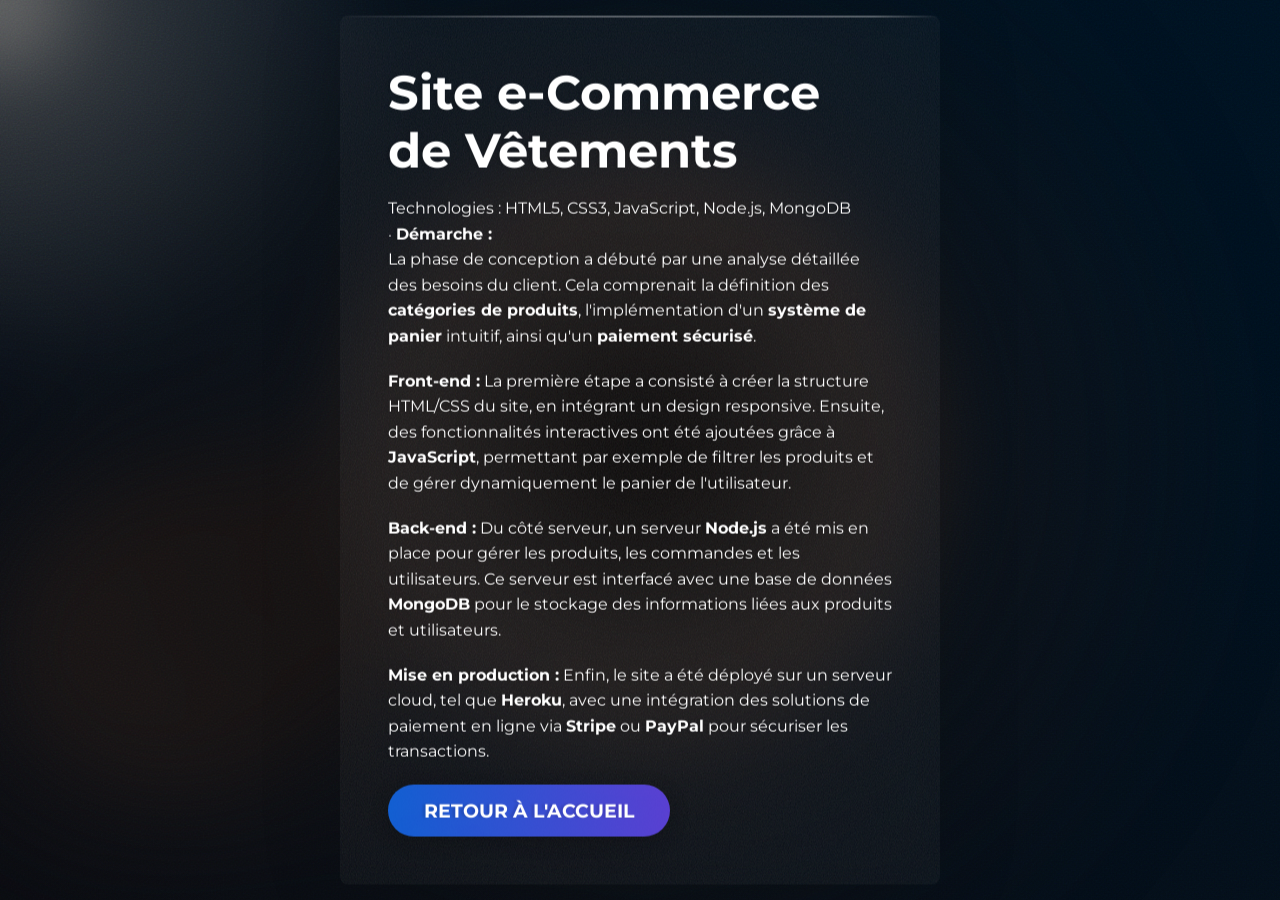
<file: projet1.html>
<!DOCTYPE html>
<html lang="fr">
<head>
  <meta charset="UTF-8">
  <meta name="viewport" content="width=device-width, initial-scale=1.0">
  <title>Site e-Commerce de Vêtements</title>
  <link href="https://fonts.googleapis.com/css?family=Montserrat:400,700" rel="stylesheet">
  <style>
    :root {
      --color-bg1: rgb(8, 10, 15);
      --color-bg2: rgb(0, 17, 32);
      --color1: 18, 113, 255;
      --color2: 107, 74, 255;
      --color3: 100, 100, 255;
      --color4: 50, 160, 220;
      --color5: 80, 47, 122;
      --color-interactive: 104, 104, 104;
      --circle-size: 80%;
      --blending: hard-light;
    }

    * {
      margin: 0;
      padding: 0;
      outline: none;
      list-style: none;
      text-decoration: none;
      box-sizing: border-box;
      color: #FFF;
      background: transparent;
      border: none;
    }

    html, body {
      font-family: 'Dongle', sans-serif;
      margin: 0;
      padding: 0;
      height: 100%;
      width: 100%;
    }

    body {
      background: #FFF;
      font-family: 'Montserrat', sans-serif;
      overflow: hidden;
    }

    h1, h2, h3 {
      font-family: 'Montserrat', sans-serif;
      font-weight: 700;
    }

    .card {
      position: absolute;
      z-index: 10;
      top: 50%;
      left: 50%;
      transform: translate(-50%, -50%);
      user-select: none;
      max-width: 600px;
      padding: 48px;
      -webkit-backdrop-filter: blur(10px);
      backdrop-filter: blur(10px);
      border-radius: 8px;
      box-shadow: 0 4px 90px rgba(0, 0, 0, 0.1);
      overflow: hidden;
    }

    .card:before {
      content: "";
      position: absolute;
      z-index: 2;
      top: 0;
      left: 0;
      width: 100%;
      height: 2px;
      background: rgb(255, 255, 255);
      background: linear-gradient(90deg, rgba(255, 255, 255, 0) 0%, rgba(255, 255, 255, 1) 34%, rgba(255, 255, 255, 1) 89%, rgba(255, 255, 255, 0) 100%);
      opacity: 0.3;
      filter: blur(0.5px);
      mix-blend-mode: hard-light;
    }

    .noise {
      position: absolute;
      top: 0;
      left: 0;
      height: 100%;
      width: 100%;
      z-index: 1;
      opacity: 0.1;
    }

    .content {
      position: relative;
      z-index: 2;
      text-shadow: -3px 0px 2px rgba(0, 0, 0, 0.1);
    }

    h1 {
      font-size: 3rem;
      margin-bottom: 16px;
    }

    p {
      line-height: 1.6;
    }

    @keyframes moveInCircle {
      0% {
        transform: rotate(0deg);
      }
      50% {
        transform: rotate(180deg);
      }
      100% {
        transform: rotate(360deg);
      }
    }

    @keyframes moveVertical {
      0% {
        transform: translateY(-50%);
      }
      50% {
        transform: translateY(50%);
      }
      100% {
        transform: translateY(-50%);
      }
    }

    @keyframes moveHorizontal {
      0% {
        transform: translateX(-50%) translateY(-10%);
      }
      50% {
        transform: translateX(50%) translateY(10%);
      }
      100% {
        transform: translateX(-50%) translateY(-10%);
      }
    }

    .gradient-bg {
      width: 100vw;
      height: 100vh;
      position: relative;
      overflow: hidden;
      background: linear-gradient(40deg, var(--color-bg1), var(--color-bg2));
      top: 0;
      left: 0;
    }

    .svgBlur {
      display: none;
    }

    .noiseBg {
      position: absolute;
      width: 100%;
      height: 100%;
      top: 0;
      left: 0;
      z-index: 1;
      mix-blend-mode: soft-light;
      opacity: 0.3;
    }

    .gradients-container {
      filter: url(#goo) blur(40px);
      width: 100%;
      height: 100%;
    }

    .g1 {
  position: absolute;
  background: radial-gradient(circle at center, rgba(104, 104, 104, 0.8) 0%, rgba(169, 169, 169, 0) 50%) no-repeat;
  mix-blend-mode: var(--blending);
  width: var(--circle-size);
  height: var(--circle-size);
  top: calc(50% - var(--circle-size) / 2);
  left: calc(50% - var(--circle-size) / 2);
  transform-origin: center center;
  animation: moveVertical 30s ease infinite;
  opacity: 1;
}

.g2 {
  position: absolute;
  background: radial-gradient(circle at center, rgba(24, 20, 20, 0.8) 0%, rgba(169, 169, 169, 0) 50%) no-repeat;
  mix-blend-mode: var(--blending);
  width: var(--circle-size);
  height: var(--circle-size);
  top: calc(50% - var(--circle-size) / 2);
  left: calc(50% - var(--circle-size) / 2);
  transform-origin: calc(50% - 400px);
  animation: moveInCircle 20s reverse infinite;
  opacity: 1;
}

.g3 {
  position: absolute;
  background: radial-gradient(circle at center, rgba(24, 20, 20, 0.8) 0%, rgba(169, 169, 169, 0) 50%) no-repeat;
  mix-blend-mode: var(--blending);
  width: var(--circle-size);
  height: var(--circle-size);
  top: calc(50% - var(--circle-size) / 2 + 200px);
  left: calc(50% - var(--circle-size) / 2 - 500px);
  transform-origin: calc(50% + 400px);
  animation: moveInCircle 40s linear infinite;
  opacity: 1;
}

.g4 {
  position: absolute;
  background: radial-gradient(circle at center, rgba(24, 20, 20, 0.8) 0%, rgba(169, 169, 169, 0) 50%) no-repeat;
  mix-blend-mode: var(--blending);
  width: var(--circle-size);
  height: var(--circle-size);
  top: calc(50% - var(--circle-size) / 2);
  left: calc(50% - var(--circle-size) / 2);
  transform-origin: calc(50% - 200px);
  animation: moveHorizontal 40s ease infinite;
  opacity: 0.7;
}

.g5 {
  position: absolute;
  background: radial-gradient(circle at center, rgba(24, 20, 20, 0.8) 0%, rgba(169, 169, 169, 0) 50%) no-repeat;
  mix-blend-mode: var(--blending);
  width: calc(var(--circle-size) * 2);
  height: calc(var(--circle-size) * 2);
  top: calc(50% - var(--circle-size));
  left: calc(50% - var(--circle-size));
  transform-origin: calc(50% - 800px) calc(50% + 200px);
  animation: moveInCircle 20s ease infinite;
  opacity: 1;
}


    .interactive {
      position: absolute;
      background: radial-gradient(circle at center, rgba(var(--color-interactive), 0.8) 0, rgba(var(--color-interactive), 0) 50%) no-repeat;
      mix-blend-mode: var(--blending);
      width: 100%;
      height: 100%;
      top: -50%;
      left: -50%;
      opacity: 0.7;
    }
    /* Style for the button */
    .btn-back {
      display: inline-block;
      padding: 14px 36px;
      margin-top: 20px;
      background: linear-gradient(90deg, rgba(var(--color1), 0.8), rgba(var(--color2), 0.8));
      color: #FFF;
      font-size: 1.2rem;
      font-weight: 700;
      text-transform: uppercase;
      border-radius: 50px;
      text-align: center;
      box-shadow: 0 4px 20px rgba(0, 0, 0, 0.2);
      cursor: pointer;
      transition: all 0.3s ease;
    }

    .btn-back:hover {
      transform: translateY(-5px);
      box-shadow: 0 6px 30px rgba(0, 0, 0, 0.3);
    }

    .btn-back:active {
      transform: translateY(0);
      box-shadow: 0 2px 10px rgba(0, 0, 0, 0.1);
    }
  </style>
</head>
<body>

  <div class="card">
    <svg 
         viewBox="0 0 100% 100%" 
         xmlns='http://www.w3.org/2000/svg' 
         class="noise">
      <filter id='noiseFilter'>
        <feTurbulence 
                      type='fractalNoise' 
                      baseFrequency='0.85' 
                      numOctaves='6' 
                      stitchTiles='stitch' />
      </filter>
      <rect
            width='100%' 
            height='100%' 
            preserveAspectRatio="xMidYMid meet"
            filter='url(#noiseFilter)' />
    </svg>
    <div class="content">
      <h1>Site e-Commerce de Vêtements</h1>
      <p>Technologies : HTML5, CSS3, JavaScript, Node.js, MongoDB</p>
      <p>⸱ <strong>Démarche :</strong></p>

<p>La phase de conception a débuté par une analyse détaillée des besoins du client. Cela comprenait la définition des <strong>catégories de produits</strong>, l'implémentation d'un <strong>système de panier</strong> intuitif, ainsi qu'un <strong>paiement sécurisé</strong>.</p>

<br>

<p><strong>Front-end :</strong> La première étape a consisté à créer la structure HTML/CSS du site, en intégrant un design responsive. Ensuite, des fonctionnalités interactives ont été ajoutées grâce à <strong>JavaScript</strong>, permettant par exemple de filtrer les produits et de gérer dynamiquement le panier de l'utilisateur.</p>

<br>

<p><strong>Back-end :</strong> Du côté serveur, un serveur <strong>Node.js</strong> a été mis en place pour gérer les produits, les commandes et les utilisateurs. Ce serveur est interfacé avec une base de données <strong>MongoDB</strong> pour le stockage des informations liées aux produits et utilisateurs.</p>

<br>

<p><strong>Mise en production :</strong> Enfin, le site a été déployé sur un serveur cloud, tel que <strong>Heroku</strong>, avec une intégration des solutions de paiement en ligne via <strong>Stripe</strong> ou <strong>PayPal</strong> pour sécuriser les transactions.</p>

         <!-- Back button -->
         <a href="index.html" class="btn-back">Retour à l'accueil</a>
        </div>
      </div>
    </div>
  </div>

  <div class="gradient-bg">
    <svg 
         viewBox="0 0 100vw 100vw"
         xmlns='http://www.w3.org/2000/svg'
         class="noiseBg">
      <filter id='noiseFilterBg'>
        <feTurbulence 
                      type='fractalNoise'
                      baseFrequency='0.6'
                      stitchTiles='stitch' />
      </filter>
      <rect
            width='100%' 
            height='100%' 
            preserveAspectRatio="xMidYMid meet"
            filter='url(#noiseFilterBg)' />
    </svg>
    <svg xmlns="http://www.w3.org/2000/svg" class="svgBlur">
      <defs>
        <filter id="goo">
          <feGaussianBlur in="SourceGraphic" stdDeviation="10" result="blur" />
          <feColorMatrix in="blur" mode="matrix" values="1 0 0 0 0  0 1 0 0 0  0 0 1 0 0  0 0 0 18 -8" result="goo" />
          <feBlend in="SourceGraphic" in2="goo" />
        </filter>
      </defs>
    </svg>
    <div class="gradients-container">
      <div class="g1"></div>
      <div class="g2"></div>
      <div class="g3"></div>
      <div class="g4"></div>
      <div class="g5"></div>
      <div class="interactive"></div>
    </div>
  </div>

  <script>
    document.addEventListener('DOMContentLoaded', () => {
        const interBubble = document.querySelector('.interactive');
        let curX = 0;
        let curY = 0;
        let tgX = 0;
        let tgY = 0;

        const move = () => {
            curX += (tgX - curX) / 20;
            curY += (tgY - curY) / 20;
            interBubble.style.transform = `translate(${Math.round(curX)}px, ${Math.round(curY)}px)`;
            requestAnimationFrame(move);
        };

        window.addEventListener('mousemove', (event) => {
            tgX = event.clientX;
            tgY = event.clientY;
        });

        move();
    });
  </script>

</body>
</html>
</file>
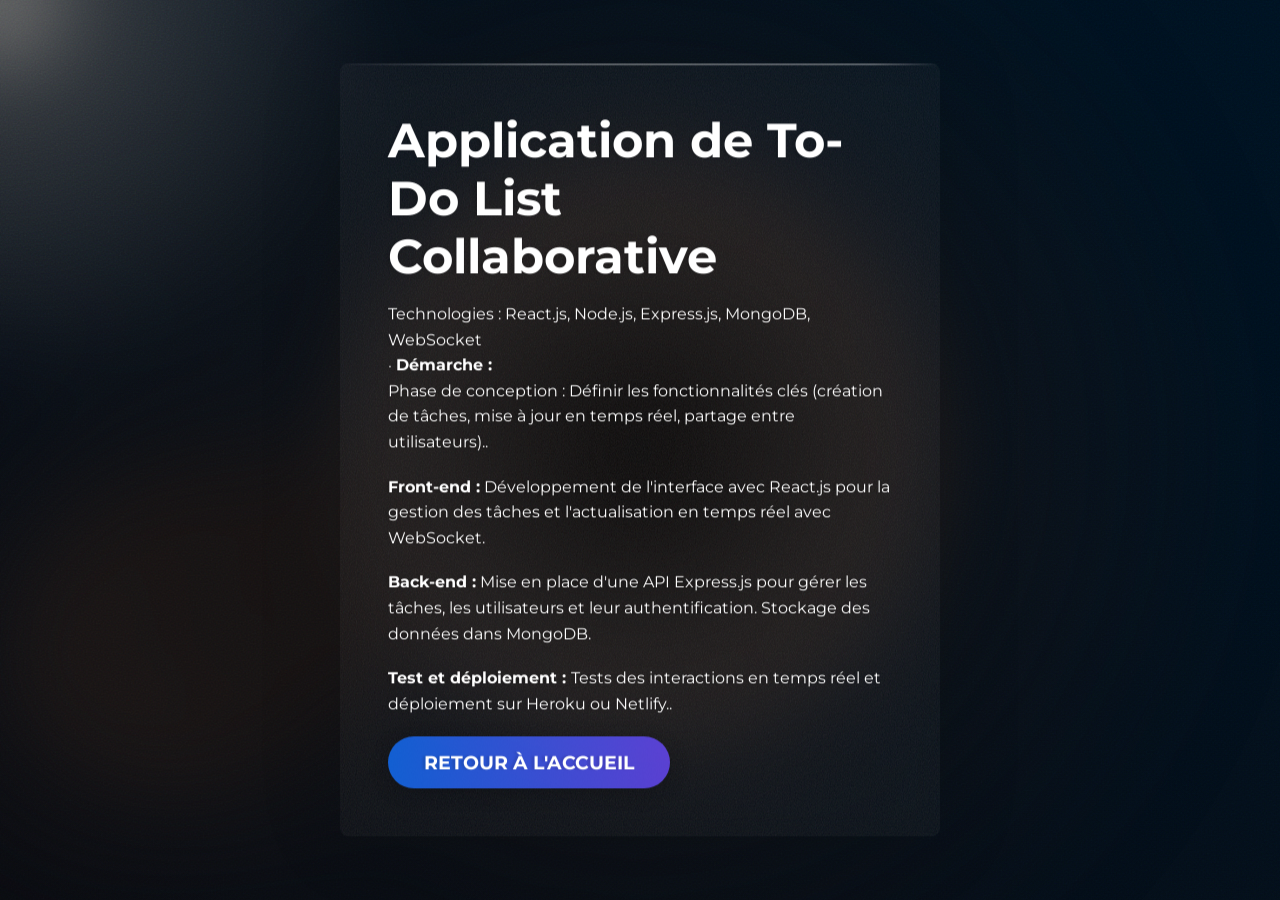
<file: projet2.html>
<!DOCTYPE html>
<html lang="fr">
<head>
  <meta charset="UTF-8">
  <meta name="viewport" content="width=device-width, initial-scale=1.0">
  <title>Site e-Commerce de Vêtements</title>
  <link href="https://fonts.googleapis.com/css?family=Montserrat:400,700" rel="stylesheet">
  <style>
    :root {
      --color-bg1: rgb(8, 10, 15);
      --color-bg2: rgb(0, 17, 32);
      --color1: 18, 113, 255;
      --color2: 107, 74, 255;
      --color3: 100, 100, 255;
      --color4: 50, 160, 220;
      --color5: 80, 47, 122;
      --color-interactive: 104, 104, 104;
      --circle-size: 80%;
      --blending: hard-light;
    }

    * {
      margin: 0;
      padding: 0;
      outline: none;
      list-style: none;
      text-decoration: none;
      box-sizing: border-box;
      color: #FFF;
      background: transparent;
      border: none;
    }

    html, body {
      font-family: 'Dongle', sans-serif;
      margin: 0;
      padding: 0;
      height: 100%;
      width: 100%;
    }

    body {
      background: #FFF;
      font-family: 'Montserrat', sans-serif;
      overflow: hidden;
    }

    h1, h2, h3 {
      font-family: 'Montserrat', sans-serif;
      font-weight: 700;
    }

    .card {
      position: absolute;
      z-index: 10;
      top: 50%;
      left: 50%;
      transform: translate(-50%, -50%);
      user-select: none;
      max-width: 600px;
      padding: 48px;
      -webkit-backdrop-filter: blur(10px);
      backdrop-filter: blur(10px);
      border-radius: 8px;
      box-shadow: 0 4px 90px rgba(0, 0, 0, 0.1);
      overflow: hidden;
    }

    .card:before {
      content: "";
      position: absolute;
      z-index: 2;
      top: 0;
      left: 0;
      width: 100%;
      height: 2px;
      background: rgb(255, 255, 255);
      background: linear-gradient(90deg, rgba(255, 255, 255, 0) 0%, rgba(255, 255, 255, 1) 34%, rgba(255, 255, 255, 1) 89%, rgba(255, 255, 255, 0) 100%);
      opacity: 0.3;
      filter: blur(0.5px);
      mix-blend-mode: hard-light;
    }

    .noise {
      position: absolute;
      top: 0;
      left: 0;
      height: 100%;
      width: 100%;
      z-index: 1;
      opacity: 0.1;
    }

    .content {
      position: relative;
      z-index: 2;
      text-shadow: -3px 0px 2px rgba(0, 0, 0, 0.1);
    }

    h1 {
      font-size: 3rem;
      margin-bottom: 16px;
    }

    p {
      line-height: 1.6;
    }

    @keyframes moveInCircle {
      0% {
        transform: rotate(0deg);
      }
      50% {
        transform: rotate(180deg);
      }
      100% {
        transform: rotate(360deg);
      }
    }

    @keyframes moveVertical {
      0% {
        transform: translateY(-50%);
      }
      50% {
        transform: translateY(50%);
      }
      100% {
        transform: translateY(-50%);
      }
    }

    @keyframes moveHorizontal {
      0% {
        transform: translateX(-50%) translateY(-10%);
      }
      50% {
        transform: translateX(50%) translateY(10%);
      }
      100% {
        transform: translateX(-50%) translateY(-10%);
      }
    }

    .gradient-bg {
      width: 100vw;
      height: 100vh;
      position: relative;
      overflow: hidden;
      background: linear-gradient(40deg, var(--color-bg1), var(--color-bg2));
      top: 0;
      left: 0;
    }

    .svgBlur {
      display: none;
    }

    .noiseBg {
      position: absolute;
      width: 100%;
      height: 100%;
      top: 0;
      left: 0;
      z-index: 1;
      mix-blend-mode: soft-light;
      opacity: 0.3;
    }

    .gradients-container {
      filter: url(#goo) blur(40px);
      width: 100%;
      height: 100%;
    }

    .g1 {
  position: absolute;
  background: radial-gradient(circle at center, rgba(104, 104, 104, 0.8) 0%, rgba(169, 169, 169, 0) 50%) no-repeat;
  mix-blend-mode: var(--blending);
  width: var(--circle-size);
  height: var(--circle-size);
  top: calc(50% - var(--circle-size) / 2);
  left: calc(50% - var(--circle-size) / 2);
  transform-origin: center center;
  animation: moveVertical 30s ease infinite;
  opacity: 1;
}

.g2 {
  position: absolute;
  background: radial-gradient(circle at center, rgba(24, 20, 20, 0.8) 0%, rgba(169, 169, 169, 0) 50%) no-repeat;
  mix-blend-mode: var(--blending);
  width: var(--circle-size);
  height: var(--circle-size);
  top: calc(50% - var(--circle-size) / 2);
  left: calc(50% - var(--circle-size) / 2);
  transform-origin: calc(50% - 400px);
  animation: moveInCircle 20s reverse infinite;
  opacity: 1;
}

.g3 {
  position: absolute;
  background: radial-gradient(circle at center, rgba(24, 20, 20, 0.8) 0%, rgba(169, 169, 169, 0) 50%) no-repeat;
  mix-blend-mode: var(--blending);
  width: var(--circle-size);
  height: var(--circle-size);
  top: calc(50% - var(--circle-size) / 2 + 200px);
  left: calc(50% - var(--circle-size) / 2 - 500px);
  transform-origin: calc(50% + 400px);
  animation: moveInCircle 40s linear infinite;
  opacity: 1;
}

.g4 {
  position: absolute;
  background: radial-gradient(circle at center, rgba(24, 20, 20, 0.8) 0%, rgba(169, 169, 169, 0) 50%) no-repeat;
  mix-blend-mode: var(--blending);
  width: var(--circle-size);
  height: var(--circle-size);
  top: calc(50% - var(--circle-size) / 2);
  left: calc(50% - var(--circle-size) / 2);
  transform-origin: calc(50% - 200px);
  animation: moveHorizontal 40s ease infinite;
  opacity: 0.7;
}

.g5 {
  position: absolute;
  background: radial-gradient(circle at center, rgba(24, 20, 20, 0.8) 0%, rgba(169, 169, 169, 0) 50%) no-repeat;
  mix-blend-mode: var(--blending);
  width: calc(var(--circle-size) * 2);
  height: calc(var(--circle-size) * 2);
  top: calc(50% - var(--circle-size));
  left: calc(50% - var(--circle-size));
  transform-origin: calc(50% - 800px) calc(50% + 200px);
  animation: moveInCircle 20s ease infinite;
  opacity: 1;
}


    .interactive {
      position: absolute;
      background: radial-gradient(circle at center, rgba(var(--color-interactive), 0.8) 0, rgba(var(--color-interactive), 0) 50%) no-repeat;
      mix-blend-mode: var(--blending);
      width: 100%;
      height: 100%;
      top: -50%;
      left: -50%;
      opacity: 0.7;
    }
    /* Style for the button */
    .btn-back {
      display: inline-block;
      padding: 14px 36px;
      margin-top: 20px;
      background: linear-gradient(90deg, rgba(var(--color1), 0.8), rgba(var(--color2), 0.8));
      color: #FFF;
      font-size: 1.2rem;
      font-weight: 700;
      text-transform: uppercase;
      border-radius: 50px;
      text-align: center;
      box-shadow: 0 4px 20px rgba(0, 0, 0, 0.2);
      cursor: pointer;
      transition: all 0.3s ease;
    }

    .btn-back:hover {
      transform: translateY(-5px);
      box-shadow: 0 6px 30px rgba(0, 0, 0, 0.3);
    }

    .btn-back:active {
      transform: translateY(0);
      box-shadow: 0 2px 10px rgba(0, 0, 0, 0.1);
    }
  </style>
</head>
<body>

  <div class="card">
    <svg 
         viewBox="0 0 100% 100%" 
         xmlns='http://www.w3.org/2000/svg' 
         class="noise">
      <filter id='noiseFilter'>
        <feTurbulence 
                      type='fractalNoise' 
                      baseFrequency='0.85' 
                      numOctaves='6' 
                      stitchTiles='stitch' />
      </filter>
      <rect
            width='100%' 
            height='100%' 
            preserveAspectRatio="xMidYMid meet"
            filter='url(#noiseFilter)' />
    </svg>
    <div class="content">
      <h1>Application de To-Do List Collaborative</h1>
      <p>Technologies : React.js, Node.js, Express.js, MongoDB, WebSocket</p>
      <p>⸱ <strong>Démarche :</strong></p>
      <p>Phase de conception : Définir les fonctionnalités clés (création de tâches, mise à jour en temps réel, partage entre utilisateurs)..</p>
      <br>
      <p><strong>Front-end :</strong> Développement de l'interface avec React.js pour la gestion des tâches et l'actualisation en temps réel avec WebSocket.</p>
      <br>
      <p><strong>Back-end :</strong> Mise en place d'une API Express.js pour gérer les tâches, les utilisateurs et leur authentification. Stockage des données dans MongoDB.</p>
      <br>
      <p><strong>Test et déploiement : </strong>Tests des interactions en temps réel et déploiement sur Heroku ou Netlify..</p>
         <!-- Back button -->
         <a href="index.html" class="btn-back">Retour à l'accueil</a>
        </div>
      </div>
    </div>
  </div>

  <div class="gradient-bg">
    <svg 
         viewBox="0 0 100vw 100vw"
         xmlns='http://www.w3.org/2000/svg'
         class="noiseBg">
      <filter id='noiseFilterBg'>
        <feTurbulence 
                      type='fractalNoise'
                      baseFrequency='0.6'
                      stitchTiles='stitch' />
      </filter>
      <rect
            width='100%' 
            height='100%' 
            preserveAspectRatio="xMidYMid meet"
            filter='url(#noiseFilterBg)' />
    </svg>
    <svg xmlns="http://www.w3.org/2000/svg" class="svgBlur">
      <defs>
        <filter id="goo">
          <feGaussianBlur in="SourceGraphic" stdDeviation="10" result="blur" />
          <feColorMatrix in="blur" mode="matrix" values="1 0 0 0 0  0 1 0 0 0  0 0 1 0 0  0 0 0 18 -8" result="goo" />
          <feBlend in="SourceGraphic" in2="goo" />
        </filter>
      </defs>
    </svg>
    <div class="gradients-container">
      <div class="g1"></div>
      <div class="g2"></div>
      <div class="g3"></div>
      <div class="g4"></div>
      <div class="g5"></div>
      <div class="interactive"></div>
    </div>
  </div>

  <script>
    document.addEventListener('DOMContentLoaded', () => {
        const interBubble = document.querySelector('.interactive');
        let curX = 0;
        let curY = 0;
        let tgX = 0;
        let tgY = 0;

        const move = () => {
            curX += (tgX - curX) / 20;
            curY += (tgY - curY) / 20;
            interBubble.style.transform = `translate(${Math.round(curX)}px, ${Math.round(curY)}px)`;
            requestAnimationFrame(move);
        };

        window.addEventListener('mousemove', (event) => {
            tgX = event.clientX;
            tgY = event.clientY;
        });

        move();
    });
  </script>

</body>
</html>
</file>
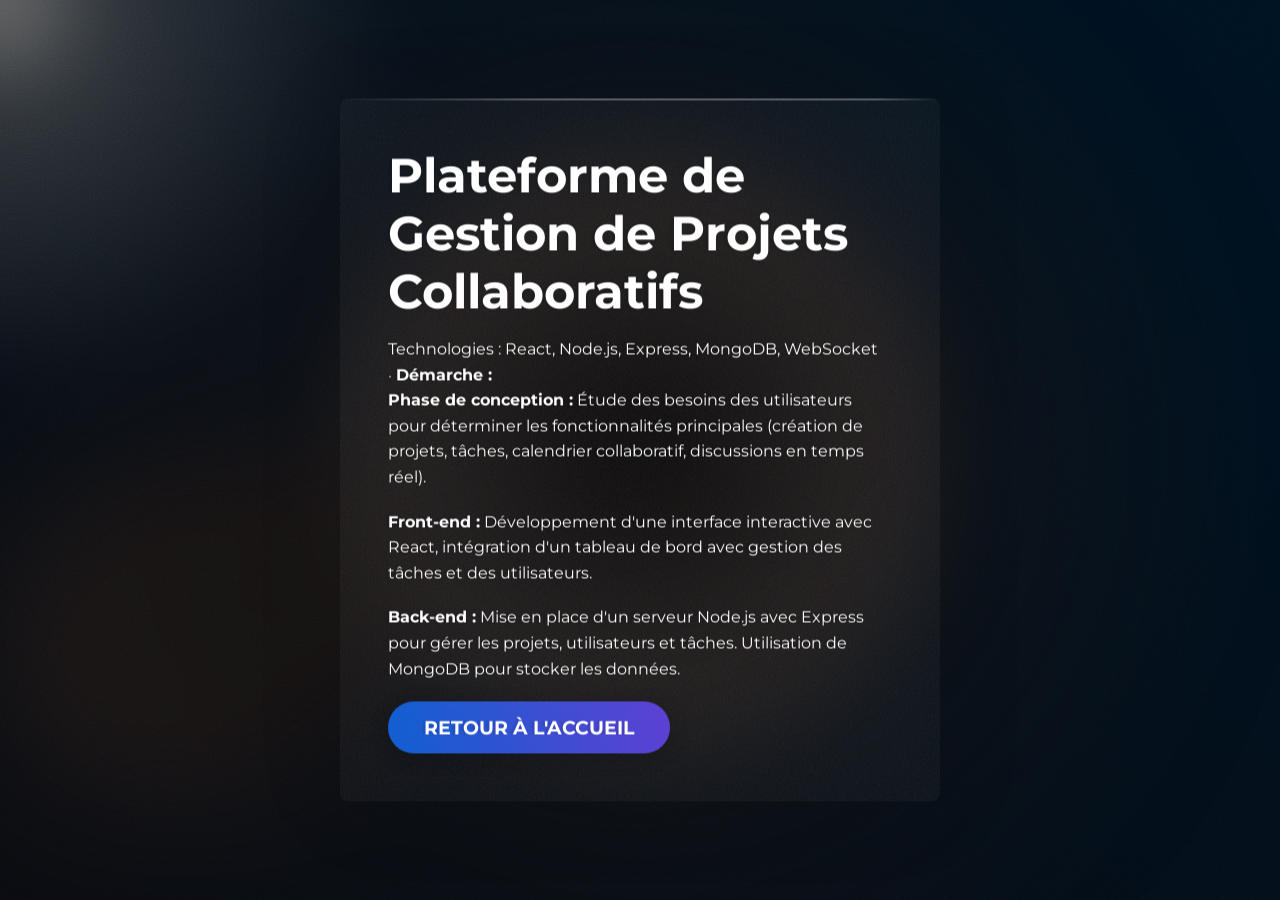
<file: projet3.html>
<!DOCTYPE html>
<html lang="fr">
<head>
  <meta charset="UTF-8">
  <meta name="viewport" content="width=device-width, initial-scale=1.0">
  <title>Site e-Commerce de Vêtements</title>
  <link href="https://fonts.googleapis.com/css?family=Montserrat:400,700" rel="stylesheet">
  <style>
    :root {
      --color-bg1: rgb(8, 10, 15);
      --color-bg2: rgb(0, 17, 32);
      --color1: 18, 113, 255;
      --color2: 107, 74, 255;
      --color3: 100, 100, 255;
      --color4: 50, 160, 220;
      --color5: 80, 47, 122;
      --color-interactive: 104, 104, 104;
      --circle-size: 80%;
      --blending: hard-light;
    }

    * {
      margin: 0;
      padding: 0;
      outline: none;
      list-style: none;
      text-decoration: none;
      box-sizing: border-box;
      color: #FFF;
      background: transparent;
      border: none;
    }

    html, body {
      font-family: 'Dongle', sans-serif;
      margin: 0;
      padding: 0;
      height: 100%;
      width: 100%;
    }

    body {
      background: #FFF;
      font-family: 'Montserrat', sans-serif;
      overflow: hidden;
    }

    h1, h2, h3 {
      font-family: 'Montserrat', sans-serif;
      font-weight: 700;
    }

    .card {
      position: absolute;
      z-index: 10;
      top: 50%;
      left: 50%;
      transform: translate(-50%, -50%);
      user-select: none;
      max-width: 600px;
      padding: 48px;
      -webkit-backdrop-filter: blur(10px);
      backdrop-filter: blur(10px);
      border-radius: 8px;
      box-shadow: 0 4px 90px rgba(0, 0, 0, 0.1);
      overflow: hidden;
    }

    .card:before {
      content: "";
      position: absolute;
      z-index: 2;
      top: 0;
      left: 0;
      width: 100%;
      height: 2px;
      background: rgb(255, 255, 255);
      background: linear-gradient(90deg, rgba(255, 255, 255, 0) 0%, rgba(255, 255, 255, 1) 34%, rgba(255, 255, 255, 1) 89%, rgba(255, 255, 255, 0) 100%);
      opacity: 0.3;
      filter: blur(0.5px);
      mix-blend-mode: hard-light;
    }

    .noise {
      position: absolute;
      top: 0;
      left: 0;
      height: 100%;
      width: 100%;
      z-index: 1;
      opacity: 0.1;
    }

    .content {
      position: relative;
      z-index: 2;
      text-shadow: -3px 0px 2px rgba(0, 0, 0, 0.1);
    }

    h1 {
      font-size: 3rem;
      margin-bottom: 16px;
    }

    p {
      line-height: 1.6;
    }

    @keyframes moveInCircle {
      0% {
        transform: rotate(0deg);
      }
      50% {
        transform: rotate(180deg);
      }
      100% {
        transform: rotate(360deg);
      }
    }

    @keyframes moveVertical {
      0% {
        transform: translateY(-50%);
      }
      50% {
        transform: translateY(50%);
      }
      100% {
        transform: translateY(-50%);
      }
    }

    @keyframes moveHorizontal {
      0% {
        transform: translateX(-50%) translateY(-10%);
      }
      50% {
        transform: translateX(50%) translateY(10%);
      }
      100% {
        transform: translateX(-50%) translateY(-10%);
      }
    }

    .gradient-bg {
      width: 100vw;
      height: 100vh;
      position: relative;
      overflow: hidden;
      background: linear-gradient(40deg, var(--color-bg1), var(--color-bg2));
      top: 0;
      left: 0;
    }

    .svgBlur {
      display: none;
    }

    .noiseBg {
      position: absolute;
      width: 100%;
      height: 100%;
      top: 0;
      left: 0;
      z-index: 1;
      mix-blend-mode: soft-light;
      opacity: 0.3;
    }

    .gradients-container {
      filter: url(#goo) blur(40px);
      width: 100%;
      height: 100%;
    }

    .g1 {
  position: absolute;
  background: radial-gradient(circle at center, rgba(104, 104, 104, 0.8) 0%, rgba(169, 169, 169, 0) 50%) no-repeat;
  mix-blend-mode: var(--blending);
  width: var(--circle-size);
  height: var(--circle-size);
  top: calc(50% - var(--circle-size) / 2);
  left: calc(50% - var(--circle-size) / 2);
  transform-origin: center center;
  animation: moveVertical 30s ease infinite;
  opacity: 1;
}

.g2 {
  position: absolute;
  background: radial-gradient(circle at center, rgba(24, 20, 20, 0.8) 0%, rgba(169, 169, 169, 0) 50%) no-repeat;
  mix-blend-mode: var(--blending);
  width: var(--circle-size);
  height: var(--circle-size);
  top: calc(50% - var(--circle-size) / 2);
  left: calc(50% - var(--circle-size) / 2);
  transform-origin: calc(50% - 400px);
  animation: moveInCircle 20s reverse infinite;
  opacity: 1;
}

.g3 {
  position: absolute;
  background: radial-gradient(circle at center, rgba(24, 20, 20, 0.8) 0%, rgba(169, 169, 169, 0) 50%) no-repeat;
  mix-blend-mode: var(--blending);
  width: var(--circle-size);
  height: var(--circle-size);
  top: calc(50% - var(--circle-size) / 2 + 200px);
  left: calc(50% - var(--circle-size) / 2 - 500px);
  transform-origin: calc(50% + 400px);
  animation: moveInCircle 40s linear infinite;
  opacity: 1;
}

.g4 {
  position: absolute;
  background: radial-gradient(circle at center, rgba(24, 20, 20, 0.8) 0%, rgba(169, 169, 169, 0) 50%) no-repeat;
  mix-blend-mode: var(--blending);
  width: var(--circle-size);
  height: var(--circle-size);
  top: calc(50% - var(--circle-size) / 2);
  left: calc(50% - var(--circle-size) / 2);
  transform-origin: calc(50% - 200px);
  animation: moveHorizontal 40s ease infinite;
  opacity: 0.7;
}

.g5 {
  position: absolute;
  background: radial-gradient(circle at center, rgba(24, 20, 20, 0.8) 0%, rgba(169, 169, 169, 0) 50%) no-repeat;
  mix-blend-mode: var(--blending);
  width: calc(var(--circle-size) * 2);
  height: calc(var(--circle-size) * 2);
  top: calc(50% - var(--circle-size));
  left: calc(50% - var(--circle-size));
  transform-origin: calc(50% - 800px) calc(50% + 200px);
  animation: moveInCircle 20s ease infinite;
  opacity: 1;
}


    .interactive {
      position: absolute;
      background: radial-gradient(circle at center, rgba(var(--color-interactive), 0.8) 0, rgba(var(--color-interactive), 0) 50%) no-repeat;
      mix-blend-mode: var(--blending);
      width: 100%;
      height: 100%;
      top: -50%;
      left: -50%;
      opacity: 0.7;
    }
    /* Style for the button */
    .btn-back {
      display: inline-block;
      padding: 14px 36px;
      margin-top: 20px;
      background: linear-gradient(90deg, rgba(var(--color1), 0.8), rgba(var(--color2), 0.8));
      color: #FFF;
      font-size: 1.2rem;
      font-weight: 700;
      text-transform: uppercase;
      border-radius: 50px;
      text-align: center;
      box-shadow: 0 4px 20px rgba(0, 0, 0, 0.2);
      cursor: pointer;
      transition: all 0.3s ease;
    }

    .btn-back:hover {
      transform: translateY(-5px);
      box-shadow: 0 6px 30px rgba(0, 0, 0, 0.3);
    }

    .btn-back:active {
      transform: translateY(0);
      box-shadow: 0 2px 10px rgba(0, 0, 0, 0.1);
    }
  </style>
</head>
<body>

  <div class="card">
    <svg 
         viewBox="0 0 100% 100%" 
         xmlns='http://www.w3.org/2000/svg' 
         class="noise">
      <filter id='noiseFilter'>
        <feTurbulence 
                      type='fractalNoise' 
                      baseFrequency='0.85' 
                      numOctaves='6' 
                      stitchTiles='stitch' />
      </filter>
      <rect
            width='100%' 
            height='100%' 
            preserveAspectRatio="xMidYMid meet"
            filter='url(#noiseFilter)' />
    </svg>
    <div class="content">
      <h1>Plateforme de Gestion de Projets Collaboratifs</h1>
      <p>Technologies : React, Node.js, Express, MongoDB, WebSocket</p>
      <p>⸱ <strong>Démarche :</strong></p>


<p><strong>Phase de conception :</strong> Étude des besoins des utilisateurs pour déterminer les fonctionnalités principales (création de projets, tâches, calendrier collaboratif, discussions en temps réel).</p>

<br>

<p><strong>Front-end :</strong> Développement d'une interface interactive avec React, intégration d'un tableau de bord avec gestion des tâches et des utilisateurs.</p>

<br>

<p><strong>Back-end :</strong> Mise en place d'un serveur Node.js avec Express pour gérer les projets, utilisateurs et tâches. Utilisation de MongoDB pour stocker les données.</p>

         <!-- Back button -->
         <a href="index.html" class="btn-back">Retour à l'accueil</a>
        </div>
      </div>
    </div>
  </div>

  <div class="gradient-bg">
    <svg 
         viewBox="0 0 100vw 100vw"
         xmlns='http://www.w3.org/2000/svg'
         class="noiseBg">
      <filter id='noiseFilterBg'>
        <feTurbulence 
                      type='fractalNoise'
                      baseFrequency='0.6'
                      stitchTiles='stitch' />
      </filter>
      <rect
            width='100%' 
            height='100%' 
            preserveAspectRatio="xMidYMid meet"
            filter='url(#noiseFilterBg)' />
    </svg>
    <svg xmlns="http://www.w3.org/2000/svg" class="svgBlur">
      <defs>
        <filter id="goo">
          <feGaussianBlur in="SourceGraphic" stdDeviation="10" result="blur" />
          <feColorMatrix in="blur" mode="matrix" values="1 0 0 0 0  0 1 0 0 0  0 0 1 0 0  0 0 0 18 -8" result="goo" />
          <feBlend in="SourceGraphic" in2="goo" />
        </filter>
      </defs>
    </svg>
    <div class="gradients-container">
      <div class="g1"></div>
      <div class="g2"></div>
      <div class="g3"></div>
      <div class="g4"></div>
      <div class="g5"></div>
      <div class="interactive"></div>
    </div>
  </div>

  <script>
    document.addEventListener('DOMContentLoaded', () => {
        const interBubble = document.querySelector('.interactive');
        let curX = 0;
        let curY = 0;
        let tgX = 0;
        let tgY = 0;

        const move = () => {
            curX += (tgX - curX) / 20;
            curY += (tgY - curY) / 20;
            interBubble.style.transform = `translate(${Math.round(curX)}px, ${Math.round(curY)}px)`;
            requestAnimationFrame(move);
        };

        window.addEventListener('mousemove', (event) => {
            tgX = event.clientX;
            tgY = event.clientY;
        });

        move();
    });
  </script>

</body>
</html>
</file>
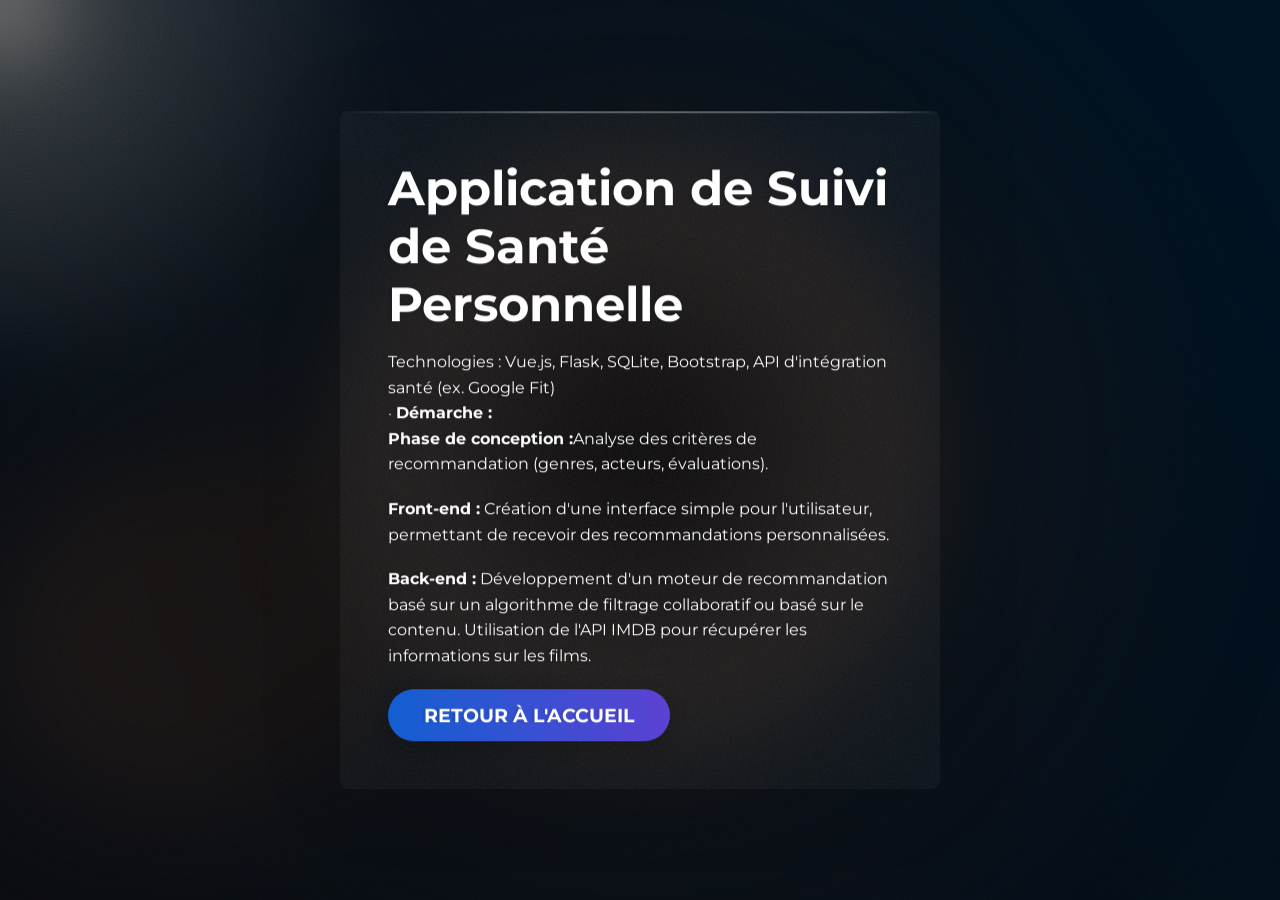
<file: projet4.html>
<!DOCTYPE html>
<html lang="fr">
<head>
  <meta charset="UTF-8">
  <meta name="viewport" content="width=device-width, initial-scale=1.0">
  <title>Site e-Commerce de Vêtements</title>
  <link href="https://fonts.googleapis.com/css?family=Montserrat:400,700" rel="stylesheet">
  <style>
    :root {
      --color-bg1: rgb(8, 10, 15);
      --color-bg2: rgb(0, 17, 32);
      --color1: 18, 113, 255;
      --color2: 107, 74, 255;
      --color3: 100, 100, 255;
      --color4: 50, 160, 220;
      --color5: 80, 47, 122;
      --color-interactive: 104, 104, 104;
      --circle-size: 80%;
      --blending: hard-light;
    }

    * {
      margin: 0;
      padding: 0;
      outline: none;
      list-style: none;
      text-decoration: none;
      box-sizing: border-box;
      color: #FFF;
      background: transparent;
      border: none;
    }

    html, body {
      font-family: 'Dongle', sans-serif;
      margin: 0;
      padding: 0;
      height: 100%;
      width: 100%;
    }

    body {
      background: #FFF;
      font-family: 'Montserrat', sans-serif;
      overflow: hidden;
    }

    h1, h2, h3 {
      font-family: 'Montserrat', sans-serif;
      font-weight: 700;
    }

    .card {
      position: absolute;
      z-index: 10;
      top: 50%;
      left: 50%;
      transform: translate(-50%, -50%);
      user-select: none;
      max-width: 600px;
      padding: 48px;
      -webkit-backdrop-filter: blur(10px);
      backdrop-filter: blur(10px);
      border-radius: 8px;
      box-shadow: 0 4px 90px rgba(0, 0, 0, 0.1);
      overflow: hidden;
    }

    .card:before {
      content: "";
      position: absolute;
      z-index: 2;
      top: 0;
      left: 0;
      width: 100%;
      height: 2px;
      background: rgb(255, 255, 255);
      background: linear-gradient(90deg, rgba(255, 255, 255, 0) 0%, rgba(255, 255, 255, 1) 34%, rgba(255, 255, 255, 1) 89%, rgba(255, 255, 255, 0) 100%);
      opacity: 0.3;
      filter: blur(0.5px);
      mix-blend-mode: hard-light;
    }

    .noise {
      position: absolute;
      top: 0;
      left: 0;
      height: 100%;
      width: 100%;
      z-index: 1;
      opacity: 0.1;
    }

    .content {
      position: relative;
      z-index: 2;
      text-shadow: -3px 0px 2px rgba(0, 0, 0, 0.1);
    }

    h1 {
      font-size: 3rem;
      margin-bottom: 16px;
    }

    p {
      line-height: 1.6;
    }

    @keyframes moveInCircle {
      0% {
        transform: rotate(0deg);
      }
      50% {
        transform: rotate(180deg);
      }
      100% {
        transform: rotate(360deg);
      }
    }

    @keyframes moveVertical {
      0% {
        transform: translateY(-50%);
      }
      50% {
        transform: translateY(50%);
      }
      100% {
        transform: translateY(-50%);
      }
    }

    @keyframes moveHorizontal {
      0% {
        transform: translateX(-50%) translateY(-10%);
      }
      50% {
        transform: translateX(50%) translateY(10%);
      }
      100% {
        transform: translateX(-50%) translateY(-10%);
      }
    }

    .gradient-bg {
      width: 100vw;
      height: 100vh;
      position: relative;
      overflow: hidden;
      background: linear-gradient(40deg, var(--color-bg1), var(--color-bg2));
      top: 0;
      left: 0;
    }

    .svgBlur {
      display: none;
    }

    .noiseBg {
      position: absolute;
      width: 100%;
      height: 100%;
      top: 0;
      left: 0;
      z-index: 1;
      mix-blend-mode: soft-light;
      opacity: 0.3;
    }

    .gradients-container {
      filter: url(#goo) blur(40px);
      width: 100%;
      height: 100%;
    }

    .g1 {
  position: absolute;
  background: radial-gradient(circle at center, rgba(104, 104, 104, 0.8) 0%, rgba(169, 169, 169, 0) 50%) no-repeat;
  mix-blend-mode: var(--blending);
  width: var(--circle-size);
  height: var(--circle-size);
  top: calc(50% - var(--circle-size) / 2);
  left: calc(50% - var(--circle-size) / 2);
  transform-origin: center center;
  animation: moveVertical 30s ease infinite;
  opacity: 1;
}

.g2 {
  position: absolute;
  background: radial-gradient(circle at center, rgba(24, 20, 20, 0.8) 0%, rgba(169, 169, 169, 0) 50%) no-repeat;
  mix-blend-mode: var(--blending);
  width: var(--circle-size);
  height: var(--circle-size);
  top: calc(50% - var(--circle-size) / 2);
  left: calc(50% - var(--circle-size) / 2);
  transform-origin: calc(50% - 400px);
  animation: moveInCircle 20s reverse infinite;
  opacity: 1;
}

.g3 {
  position: absolute;
  background: radial-gradient(circle at center, rgba(24, 20, 20, 0.8) 0%, rgba(169, 169, 169, 0) 50%) no-repeat;
  mix-blend-mode: var(--blending);
  width: var(--circle-size);
  height: var(--circle-size);
  top: calc(50% - var(--circle-size) / 2 + 200px);
  left: calc(50% - var(--circle-size) / 2 - 500px);
  transform-origin: calc(50% + 400px);
  animation: moveInCircle 40s linear infinite;
  opacity: 1;
}

.g4 {
  position: absolute;
  background: radial-gradient(circle at center, rgba(24, 20, 20, 0.8) 0%, rgba(169, 169, 169, 0) 50%) no-repeat;
  mix-blend-mode: var(--blending);
  width: var(--circle-size);
  height: var(--circle-size);
  top: calc(50% - var(--circle-size) / 2);
  left: calc(50% - var(--circle-size) / 2);
  transform-origin: calc(50% - 200px);
  animation: moveHorizontal 40s ease infinite;
  opacity: 0.7;
}

.g5 {
  position: absolute;
  background: radial-gradient(circle at center, rgba(24, 20, 20, 0.8) 0%, rgba(169, 169, 169, 0) 50%) no-repeat;
  mix-blend-mode: var(--blending);
  width: calc(var(--circle-size) * 2);
  height: calc(var(--circle-size) * 2);
  top: calc(50% - var(--circle-size));
  left: calc(50% - var(--circle-size));
  transform-origin: calc(50% - 800px) calc(50% + 200px);
  animation: moveInCircle 20s ease infinite;
  opacity: 1;
}


    .interactive {
      position: absolute;
      background: radial-gradient(circle at center, rgba(var(--color-interactive), 0.8) 0, rgba(var(--color-interactive), 0) 50%) no-repeat;
      mix-blend-mode: var(--blending);
      width: 100%;
      height: 100%;
      top: -50%;
      left: -50%;
      opacity: 0.7;
    }
    /* Style for the button */
    .btn-back {
      display: inline-block;
      padding: 14px 36px;
      margin-top: 20px;
      background: linear-gradient(90deg, rgba(var(--color1), 0.8), rgba(var(--color2), 0.8));
      color: #FFF;
      font-size: 1.2rem;
      font-weight: 700;
      text-transform: uppercase;
      border-radius: 50px;
      text-align: center;
      box-shadow: 0 4px 20px rgba(0, 0, 0, 0.2);
      cursor: pointer;
      transition: all 0.3s ease;
    }

    .btn-back:hover {
      transform: translateY(-5px);
      box-shadow: 0 6px 30px rgba(0, 0, 0, 0.3);
    }

    .btn-back:active {
      transform: translateY(0);
      box-shadow: 0 2px 10px rgba(0, 0, 0, 0.1);
    }
  </style>
</head>
<body>

  <div class="card">
    <svg 
         viewBox="0 0 100% 100%" 
         xmlns='http://www.w3.org/2000/svg' 
         class="noise">
      <filter id='noiseFilter'>
        <feTurbulence 
                      type='fractalNoise' 
                      baseFrequency='0.85' 
                      numOctaves='6' 
                      stitchTiles='stitch' />
      </filter>
      <rect
            width='100%' 
            height='100%' 
            preserveAspectRatio="xMidYMid meet"
            filter='url(#noiseFilter)' />
    </svg>
    <div class="content">
      <h1>Application de Suivi de Santé Personnelle</h1>
      <p>Technologies : Vue.js, Flask, SQLite, Bootstrap, API d'intégration santé (ex. Google Fit)</p>
      <p>⸱ <strong>Démarche :</strong></p>


<p><strong>Phase de conception :</strong>Analyse des critères de recommandation (genres, acteurs, évaluations).</p>

<br>

<p><strong>Front-end :</strong> Création d'une interface simple pour l'utilisateur, permettant de recevoir des recommandations personnalisées.</p>

<br>

<p><strong>Back-end :</strong> Développement d'un moteur de recommandation basé sur un algorithme de filtrage collaboratif ou basé sur le contenu. Utilisation de l'API IMDB pour récupérer les informations sur les films.</p>

         <!-- Back button -->
         <a href="index.html" class="btn-back">Retour à l'accueil</a>
        </div>
      </div>
    </div>
  </div>

  <div class="gradient-bg">
    <svg 
         viewBox="0 0 100vw 100vw"
         xmlns='http://www.w3.org/2000/svg'
         class="noiseBg">
      <filter id='noiseFilterBg'>
        <feTurbulence 
                      type='fractalNoise'
                      baseFrequency='0.6'
                      stitchTiles='stitch' />
      </filter>
      <rect
            width='100%' 
            height='100%' 
            preserveAspectRatio="xMidYMid meet"
            filter='url(#noiseFilterBg)' />
    </svg>
    <svg xmlns="http://www.w3.org/2000/svg" class="svgBlur">
      <defs>
        <filter id="goo">
          <feGaussianBlur in="SourceGraphic" stdDeviation="10" result="blur" />
          <feColorMatrix in="blur" mode="matrix" values="1 0 0 0 0  0 1 0 0 0  0 0 1 0 0  0 0 0 18 -8" result="goo" />
          <feBlend in="SourceGraphic" in2="goo" />
        </filter>
      </defs>
    </svg>
    <div class="gradients-container">
      <div class="g1"></div>
      <div class="g2"></div>
      <div class="g3"></div>
      <div class="g4"></div>
      <div class="g5"></div>
      <div class="interactive"></div>
    </div>
  </div>

  <script>
    document.addEventListener('DOMContentLoaded', () => {
        const interBubble = document.querySelector('.interactive');
        let curX = 0;
        let curY = 0;
        let tgX = 0;
        let tgY = 0;

        const move = () => {
            curX += (tgX - curX) / 20;
            curY += (tgY - curY) / 20;
            interBubble.style.transform = `translate(${Math.round(curX)}px, ${Math.round(curY)}px)`;
            requestAnimationFrame(move);
        };

        window.addEventListener('mousemove', (event) => {
            tgX = event.clientX;
            tgY = event.clientY;
        });

        move();
    });
  </script>

</body>
</html>
</file>
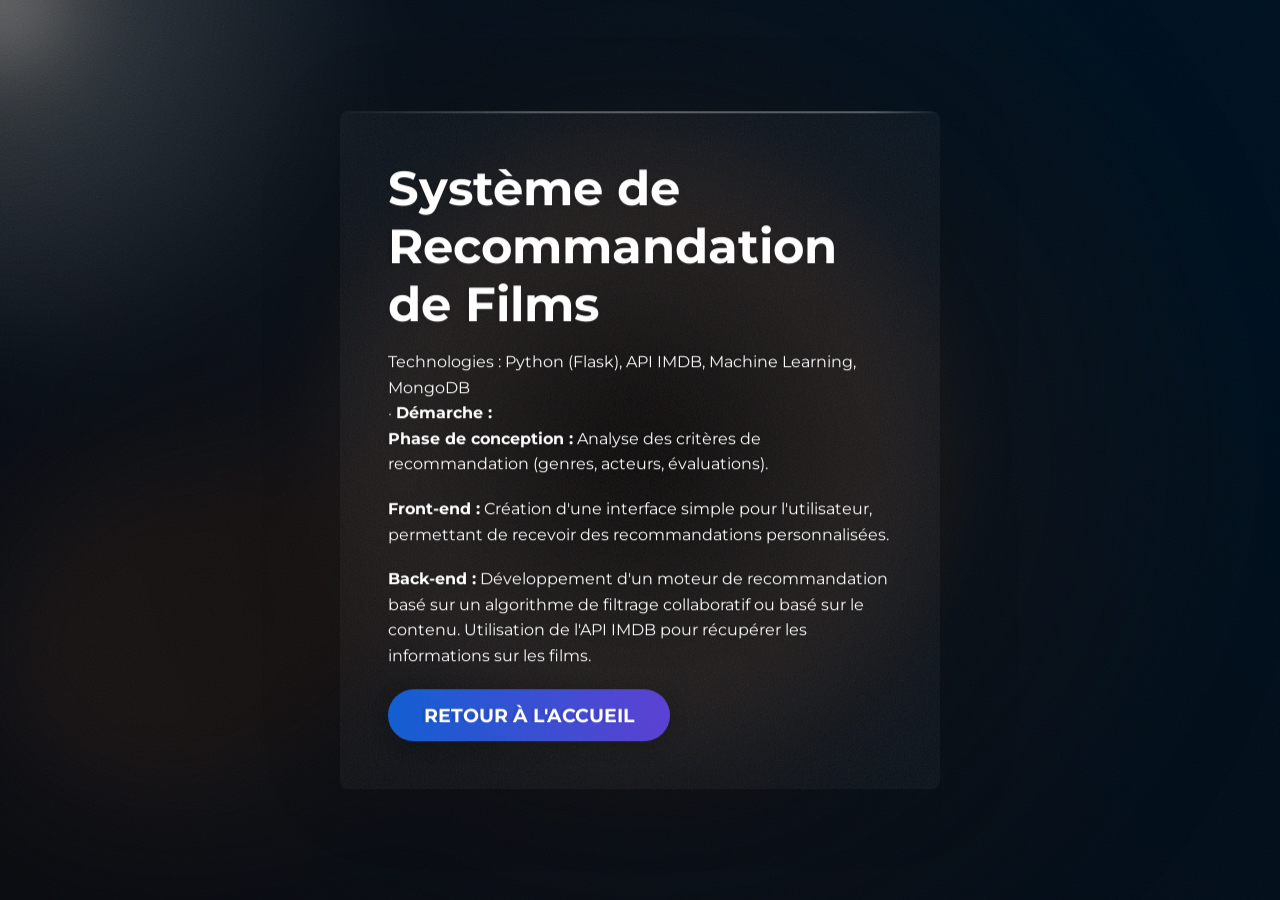
<file: projet5.html>
<!DOCTYPE html>
<html lang="fr">
<head>
  <meta charset="UTF-8">
  <meta name="viewport" content="width=device-width, initial-scale=1.0">
  <title>Site e-Commerce de Vêtements</title>
  <link href="https://fonts.googleapis.com/css?family=Montserrat:400,700" rel="stylesheet">
  <style>
    :root {
      --color-bg1: rgb(8, 10, 15);
      --color-bg2: rgb(0, 17, 32);
      --color1: 18, 113, 255;
      --color2: 107, 74, 255;
      --color3: 100, 100, 255;
      --color4: 50, 160, 220;
      --color5: 80, 47, 122;
      --color-interactive: 104, 104, 104;
      --circle-size: 80%;
      --blending: hard-light;
    }

    * {
      margin: 0;
      padding: 0;
      outline: none;
      list-style: none;
      text-decoration: none;
      box-sizing: border-box;
      color: #FFF;
      background: transparent;
      border: none;
    }

    html, body {
      font-family: 'Dongle', sans-serif;
      margin: 0;
      padding: 0;
      height: 100%;
      width: 100%;
    }

    body {
      background: #FFF;
      font-family: 'Montserrat', sans-serif;
      overflow: hidden;
    }

    h1, h2, h3 {
      font-family: 'Montserrat', sans-serif;
      font-weight: 700;
    }

    .card {
      position: absolute;
      z-index: 10;
      top: 50%;
      left: 50%;
      transform: translate(-50%, -50%);
      user-select: none;
      max-width: 600px;
      padding: 48px;
      -webkit-backdrop-filter: blur(10px);
      backdrop-filter: blur(10px);
      border-radius: 8px;
      box-shadow: 0 4px 90px rgba(0, 0, 0, 0.1);
      overflow: hidden;
    }

    .card:before {
      content: "";
      position: absolute;
      z-index: 2;
      top: 0;
      left: 0;
      width: 100%;
      height: 2px;
      background: rgb(255, 255, 255);
      background: linear-gradient(90deg, rgba(255, 255, 255, 0) 0%, rgba(255, 255, 255, 1) 34%, rgba(255, 255, 255, 1) 89%, rgba(255, 255, 255, 0) 100%);
      opacity: 0.3;
      filter: blur(0.5px);
      mix-blend-mode: hard-light;
    }

    .noise {
      position: absolute;
      top: 0;
      left: 0;
      height: 100%;
      width: 100%;
      z-index: 1;
      opacity: 0.1;
    }

    .content {
      position: relative;
      z-index: 2;
      text-shadow: -3px 0px 2px rgba(0, 0, 0, 0.1);
    }

    h1 {
      font-size: 3rem;
      margin-bottom: 16px;
    }

    p {
      line-height: 1.6;
    }

    @keyframes moveInCircle {
      0% {
        transform: rotate(0deg);
      }
      50% {
        transform: rotate(180deg);
      }
      100% {
        transform: rotate(360deg);
      }
    }

    @keyframes moveVertical {
      0% {
        transform: translateY(-50%);
      }
      50% {
        transform: translateY(50%);
      }
      100% {
        transform: translateY(-50%);
      }
    }

    @keyframes moveHorizontal {
      0% {
        transform: translateX(-50%) translateY(-10%);
      }
      50% {
        transform: translateX(50%) translateY(10%);
      }
      100% {
        transform: translateX(-50%) translateY(-10%);
      }
    }

    .gradient-bg {
      width: 100vw;
      height: 100vh;
      position: relative;
      overflow: hidden;
      background: linear-gradient(40deg, var(--color-bg1), var(--color-bg2));
      top: 0;
      left: 0;
    }

    .svgBlur {
      display: none;
    }

    .noiseBg {
      position: absolute;
      width: 100%;
      height: 100%;
      top: 0;
      left: 0;
      z-index: 1;
      mix-blend-mode: soft-light;
      opacity: 0.3;
    }

    .gradients-container {
      filter: url(#goo) blur(40px);
      width: 100%;
      height: 100%;
    }

    .g1 {
  position: absolute;
  background: radial-gradient(circle at center, rgba(104, 104, 104, 0.8) 0%, rgba(169, 169, 169, 0) 50%) no-repeat;
  mix-blend-mode: var(--blending);
  width: var(--circle-size);
  height: var(--circle-size);
  top: calc(50% - var(--circle-size) / 2);
  left: calc(50% - var(--circle-size) / 2);
  transform-origin: center center;
  animation: moveVertical 30s ease infinite;
  opacity: 1;
}

.g2 {
  position: absolute;
  background: radial-gradient(circle at center, rgba(24, 20, 20, 0.8) 0%, rgba(169, 169, 169, 0) 50%) no-repeat;
  mix-blend-mode: var(--blending);
  width: var(--circle-size);
  height: var(--circle-size);
  top: calc(50% - var(--circle-size) / 2);
  left: calc(50% - var(--circle-size) / 2);
  transform-origin: calc(50% - 400px);
  animation: moveInCircle 20s reverse infinite;
  opacity: 1;
}

.g3 {
  position: absolute;
  background: radial-gradient(circle at center, rgba(24, 20, 20, 0.8) 0%, rgba(169, 169, 169, 0) 50%) no-repeat;
  mix-blend-mode: var(--blending);
  width: var(--circle-size);
  height: var(--circle-size);
  top: calc(50% - var(--circle-size) / 2 + 200px);
  left: calc(50% - var(--circle-size) / 2 - 500px);
  transform-origin: calc(50% + 400px);
  animation: moveInCircle 40s linear infinite;
  opacity: 1;
}

.g4 {
  position: absolute;
  background: radial-gradient(circle at center, rgba(24, 20, 20, 0.8) 0%, rgba(169, 169, 169, 0) 50%) no-repeat;
  mix-blend-mode: var(--blending);
  width: var(--circle-size);
  height: var(--circle-size);
  top: calc(50% - var(--circle-size) / 2);
  left: calc(50% - var(--circle-size) / 2);
  transform-origin: calc(50% - 200px);
  animation: moveHorizontal 40s ease infinite;
  opacity: 0.7;
}

.g5 {
  position: absolute;
  background: radial-gradient(circle at center, rgba(24, 20, 20, 0.8) 0%, rgba(169, 169, 169, 0) 50%) no-repeat;
  mix-blend-mode: var(--blending);
  width: calc(var(--circle-size) * 2);
  height: calc(var(--circle-size) * 2);
  top: calc(50% - var(--circle-size));
  left: calc(50% - var(--circle-size));
  transform-origin: calc(50% - 800px) calc(50% + 200px);
  animation: moveInCircle 20s ease infinite;
  opacity: 1;
}


    .interactive {
      position: absolute;
      background: radial-gradient(circle at center, rgba(var(--color-interactive), 0.8) 0, rgba(var(--color-interactive), 0) 50%) no-repeat;
      mix-blend-mode: var(--blending);
      width: 100%;
      height: 100%;
      top: -50%;
      left: -50%;
      opacity: 0.7;
    }
    /* Style for the button */
    .btn-back {
      display: inline-block;
      padding: 14px 36px;
      margin-top: 20px;
      background: linear-gradient(90deg, rgba(var(--color1), 0.8), rgba(var(--color2), 0.8));
      color: #FFF;
      font-size: 1.2rem;
      font-weight: 700;
      text-transform: uppercase;
      border-radius: 50px;
      text-align: center;
      box-shadow: 0 4px 20px rgba(0, 0, 0, 0.2);
      cursor: pointer;
      transition: all 0.3s ease;
    }

    .btn-back:hover {
      transform: translateY(-5px);
      box-shadow: 0 6px 30px rgba(0, 0, 0, 0.3);
    }

    .btn-back:active {
      transform: translateY(0);
      box-shadow: 0 2px 10px rgba(0, 0, 0, 0.1);
    }
  </style>
</head>
<body>

  <div class="card">
    <svg 
         viewBox="0 0 100% 100%" 
         xmlns='http://www.w3.org/2000/svg' 
         class="noise">
      <filter id='noiseFilter'>
        <feTurbulence 
                      type='fractalNoise' 
                      baseFrequency='0.85' 
                      numOctaves='6' 
                      stitchTiles='stitch' />
      </filter>
      <rect
            width='100%' 
            height='100%' 
            preserveAspectRatio="xMidYMid meet"
            filter='url(#noiseFilter)' />
    </svg>
    <div class="content">
      <h1>Système de Recommandation de Films</h1>
      <p>Technologies : Python (Flask), API IMDB, Machine Learning, MongoDB</p>
      <p>⸱ <strong>Démarche :</strong></p>


<p><strong>Phase de conception :</strong> Analyse des critères de recommandation (genres, acteurs, évaluations).</p>

<br>

<p><strong>Front-end :</strong> Création d'une interface simple pour l'utilisateur, permettant de recevoir des recommandations personnalisées.</p>

<br>

<p><strong>Back-end :</strong> Développement d'un moteur de recommandation basé sur un algorithme de filtrage collaboratif ou basé sur le contenu. Utilisation de l'API IMDB pour récupérer les informations sur les films.</p>

         <!-- Back button -->
         <a href="index.html" class="btn-back">Retour à l'accueil</a>
        </div>
      </div>
    </div>
  </div>

  <div class="gradient-bg">
    <svg 
         viewBox="0 0 100vw 100vw"
         xmlns='http://www.w3.org/2000/svg'
         class="noiseBg">
      <filter id='noiseFilterBg'>
        <feTurbulence 
                      type='fractalNoise'
                      baseFrequency='0.6'
                      stitchTiles='stitch' />
      </filter>
      <rect
            width='100%' 
            height='100%' 
            preserveAspectRatio="xMidYMid meet"
            filter='url(#noiseFilterBg)' />
    </svg>
    <svg xmlns="http://www.w3.org/2000/svg" class="svgBlur">
      <defs>
        <filter id="goo">
          <feGaussianBlur in="SourceGraphic" stdDeviation="10" result="blur" />
          <feColorMatrix in="blur" mode="matrix" values="1 0 0 0 0  0 1 0 0 0  0 0 1 0 0  0 0 0 18 -8" result="goo" />
          <feBlend in="SourceGraphic" in2="goo" />
        </filter>
      </defs>
    </svg>
    <div class="gradients-container">
      <div class="g1"></div>
      <div class="g2"></div>
      <div class="g3"></div>
      <div class="g4"></div>
      <div class="g5"></div>
      <div class="interactive"></div>
    </div>
  </div>

  <script>
    document.addEventListener('DOMContentLoaded', () => {
        const interBubble = document.querySelector('.interactive');
        let curX = 0;
        let curY = 0;
        let tgX = 0;
        let tgY = 0;

        const move = () => {
            curX += (tgX - curX) / 20;
            curY += (tgY - curY) / 20;
            interBubble.style.transform = `translate(${Math.round(curX)}px, ${Math.round(curY)}px)`;
            requestAnimationFrame(move);
        };

        window.addEventListener('mousemove', (event) => {
            tgX = event.clientX;
            tgY = event.clientY;
        });

        move();
    });
  </script>

</body>
</html>
</file>
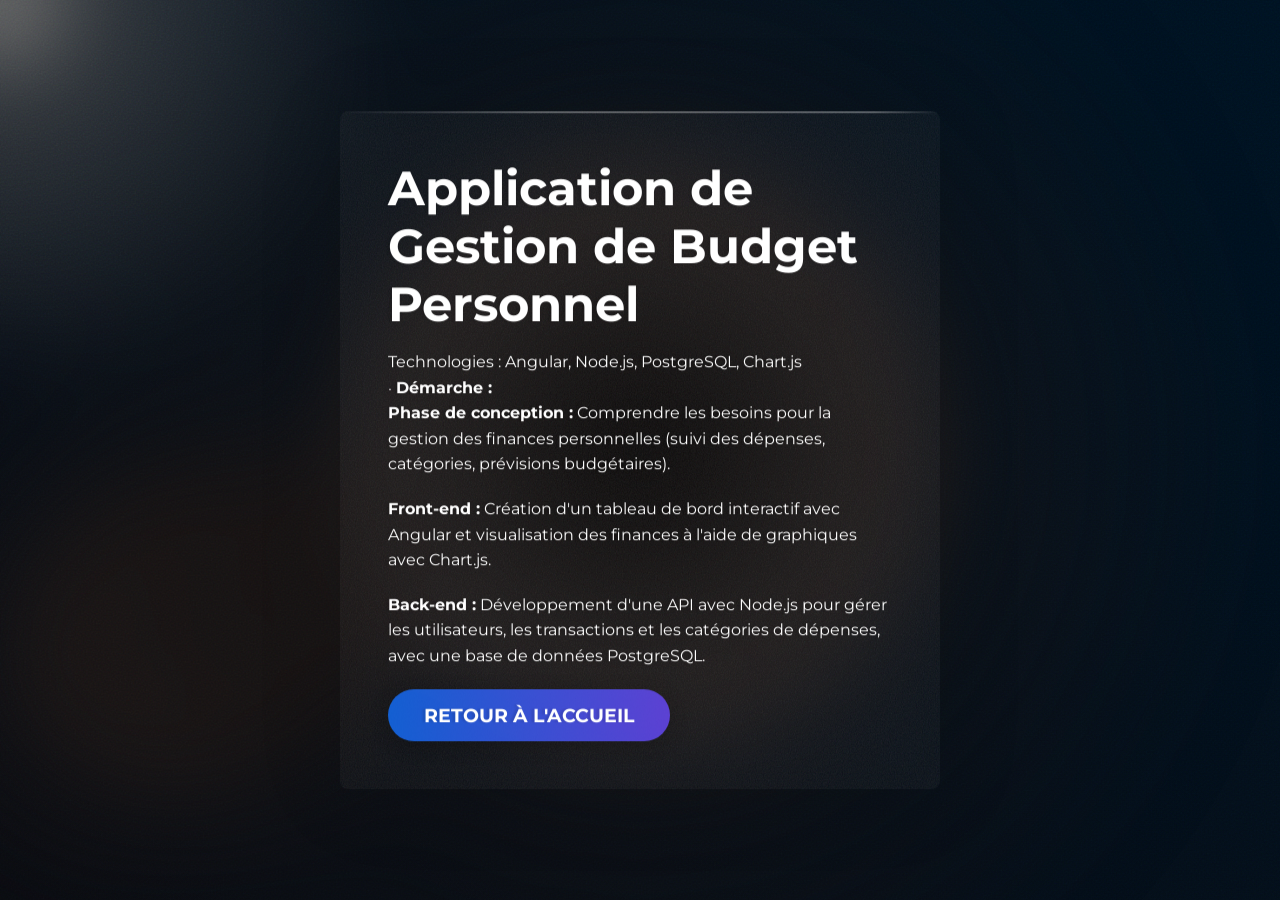
<file: projet6.html>
<!DOCTYPE html>
<html lang="fr">
<head>
  <meta charset="UTF-8">
  <meta name="viewport" content="width=device-width, initial-scale=1.0">
  <title>Site e-Commerce de Vêtements</title>
  <link href="https://fonts.googleapis.com/css?family=Montserrat:400,700" rel="stylesheet">
  <style>
    :root {
      --color-bg1: rgb(8, 10, 15);
      --color-bg2: rgb(0, 17, 32);
      --color1: 18, 113, 255;
      --color2: 107, 74, 255;
      --color3: 100, 100, 255;
      --color4: 50, 160, 220;
      --color5: 80, 47, 122;
      --color-interactive: 104, 104, 104;
      --circle-size: 80%;
      --blending: hard-light;
    }

    * {
      margin: 0;
      padding: 0;
      outline: none;
      list-style: none;
      text-decoration: none;
      box-sizing: border-box;
      color: #FFF;
      background: transparent;
      border: none;
    }

    html, body {
      font-family: 'Dongle', sans-serif;
      margin: 0;
      padding: 0;
      height: 100%;
      width: 100%;
    }

    body {
      background: #FFF;
      font-family: 'Montserrat', sans-serif;
      overflow: hidden;
    }

    h1, h2, h3 {
      font-family: 'Montserrat', sans-serif;
      font-weight: 700;
    }

    .card {
      position: absolute;
      z-index: 10;
      top: 50%;
      left: 50%;
      transform: translate(-50%, -50%);
      user-select: none;
      max-width: 600px;
      padding: 48px;
      -webkit-backdrop-filter: blur(10px);
      backdrop-filter: blur(10px);
      border-radius: 8px;
      box-shadow: 0 4px 90px rgba(0, 0, 0, 0.1);
      overflow: hidden;
    }

    .card:before {
      content: "";
      position: absolute;
      z-index: 2;
      top: 0;
      left: 0;
      width: 100%;
      height: 2px;
      background: rgb(255, 255, 255);
      background: linear-gradient(90deg, rgba(255, 255, 255, 0) 0%, rgba(255, 255, 255, 1) 34%, rgba(255, 255, 255, 1) 89%, rgba(255, 255, 255, 0) 100%);
      opacity: 0.3;
      filter: blur(0.5px);
      mix-blend-mode: hard-light;
    }

    .noise {
      position: absolute;
      top: 0;
      left: 0;
      height: 100%;
      width: 100%;
      z-index: 1;
      opacity: 0.1;
    }

    .content {
      position: relative;
      z-index: 2;
      text-shadow: -3px 0px 2px rgba(0, 0, 0, 0.1);
    }

    h1 {
      font-size: 3rem;
      margin-bottom: 16px;
    }

    p {
      line-height: 1.6;
    }

    @keyframes moveInCircle {
      0% {
        transform: rotate(0deg);
      }
      50% {
        transform: rotate(180deg);
      }
      100% {
        transform: rotate(360deg);
      }
    }

    @keyframes moveVertical {
      0% {
        transform: translateY(-50%);
      }
      50% {
        transform: translateY(50%);
      }
      100% {
        transform: translateY(-50%);
      }
    }

    @keyframes moveHorizontal {
      0% {
        transform: translateX(-50%) translateY(-10%);
      }
      50% {
        transform: translateX(50%) translateY(10%);
      }
      100% {
        transform: translateX(-50%) translateY(-10%);
      }
    }

    .gradient-bg {
      width: 100vw;
      height: 100vh;
      position: relative;
      overflow: hidden;
      background: linear-gradient(40deg, var(--color-bg1), var(--color-bg2));
      top: 0;
      left: 0;
    }

    .svgBlur {
      display: none;
    }

    .noiseBg {
      position: absolute;
      width: 100%;
      height: 100%;
      top: 0;
      left: 0;
      z-index: 1;
      mix-blend-mode: soft-light;
      opacity: 0.3;
    }

    .gradients-container {
      filter: url(#goo) blur(40px);
      width: 100%;
      height: 100%;
    }

    .g1 {
  position: absolute;
  background: radial-gradient(circle at center, rgba(104, 104, 104, 0.8) 0%, rgba(169, 169, 169, 0) 50%) no-repeat;
  mix-blend-mode: var(--blending);
  width: var(--circle-size);
  height: var(--circle-size);
  top: calc(50% - var(--circle-size) / 2);
  left: calc(50% - var(--circle-size) / 2);
  transform-origin: center center;
  animation: moveVertical 30s ease infinite;
  opacity: 1;
}

.g2 {
  position: absolute;
  background: radial-gradient(circle at center, rgba(24, 20, 20, 0.8) 0%, rgba(169, 169, 169, 0) 50%) no-repeat;
  mix-blend-mode: var(--blending);
  width: var(--circle-size);
  height: var(--circle-size);
  top: calc(50% - var(--circle-size) / 2);
  left: calc(50% - var(--circle-size) / 2);
  transform-origin: calc(50% - 400px);
  animation: moveInCircle 20s reverse infinite;
  opacity: 1;
}

.g3 {
  position: absolute;
  background: radial-gradient(circle at center, rgba(24, 20, 20, 0.8) 0%, rgba(169, 169, 169, 0) 50%) no-repeat;
  mix-blend-mode: var(--blending);
  width: var(--circle-size);
  height: var(--circle-size);
  top: calc(50% - var(--circle-size) / 2 + 200px);
  left: calc(50% - var(--circle-size) / 2 - 500px);
  transform-origin: calc(50% + 400px);
  animation: moveInCircle 40s linear infinite;
  opacity: 1;
}

.g4 {
  position: absolute;
  background: radial-gradient(circle at center, rgba(24, 20, 20, 0.8) 0%, rgba(169, 169, 169, 0) 50%) no-repeat;
  mix-blend-mode: var(--blending);
  width: var(--circle-size);
  height: var(--circle-size);
  top: calc(50% - var(--circle-size) / 2);
  left: calc(50% - var(--circle-size) / 2);
  transform-origin: calc(50% - 200px);
  animation: moveHorizontal 40s ease infinite;
  opacity: 0.7;
}

.g5 {
  position: absolute;
  background: radial-gradient(circle at center, rgba(24, 20, 20, 0.8) 0%, rgba(169, 169, 169, 0) 50%) no-repeat;
  mix-blend-mode: var(--blending);
  width: calc(var(--circle-size) * 2);
  height: calc(var(--circle-size) * 2);
  top: calc(50% - var(--circle-size));
  left: calc(50% - var(--circle-size));
  transform-origin: calc(50% - 800px) calc(50% + 200px);
  animation: moveInCircle 20s ease infinite;
  opacity: 1;
}


    .interactive {
      position: absolute;
      background: radial-gradient(circle at center, rgba(var(--color-interactive), 0.8) 0, rgba(var(--color-interactive), 0) 50%) no-repeat;
      mix-blend-mode: var(--blending);
      width: 100%;
      height: 100%;
      top: -50%;
      left: -50%;
      opacity: 0.7;
    }
    /* Style for the button */
    .btn-back {
      display: inline-block;
      padding: 14px 36px;
      margin-top: 20px;
      background: linear-gradient(90deg, rgba(var(--color1), 0.8), rgba(var(--color2), 0.8));
      color: #FFF;
      font-size: 1.2rem;
      font-weight: 700;
      text-transform: uppercase;
      border-radius: 50px;
      text-align: center;
      box-shadow: 0 4px 20px rgba(0, 0, 0, 0.2);
      cursor: pointer;
      transition: all 0.3s ease;
    }

    .btn-back:hover {
      transform: translateY(-5px);
      box-shadow: 0 6px 30px rgba(0, 0, 0, 0.3);
    }

    .btn-back:active {
      transform: translateY(0);
      box-shadow: 0 2px 10px rgba(0, 0, 0, 0.1);
    }
  </style>
</head>
<body>

  <div class="card">
    <svg 
         viewBox="0 0 100% 100%" 
         xmlns='http://www.w3.org/2000/svg' 
         class="noise">
      <filter id='noiseFilter'>
        <feTurbulence 
                      type='fractalNoise' 
                      baseFrequency='0.85' 
                      numOctaves='6' 
                      stitchTiles='stitch' />
      </filter>
      <rect
            width='100%' 
            height='100%' 
            preserveAspectRatio="xMidYMid meet"
            filter='url(#noiseFilter)' />
    </svg>
    <div class="content">
      <h1>Application de Gestion de Budget Personnel</h1>
      <p>Technologies : Angular, Node.js, PostgreSQL, Chart.js</p>
      <p>⸱ <strong>Démarche :</strong></p>


<p><strong>Phase de conception :</strong> Comprendre les besoins pour la gestion des finances personnelles (suivi des dépenses, catégories, prévisions budgétaires).</p>

<br>

<p><strong>Front-end :</strong> Création d'un tableau de bord interactif avec Angular et visualisation des finances à l'aide de graphiques avec Chart.js.</p>

<br>

<p><strong>Back-end :</strong> Développement d'une API avec Node.js pour gérer les utilisateurs, les transactions et les catégories de dépenses, avec une base de données PostgreSQL.</p>

         <!-- Back button -->
         <a href="index.html" class="btn-back">Retour à l'accueil</a>
        </div>
      </div>
    </div>
  </div>

  <div class="gradient-bg">
    <svg 
         viewBox="0 0 100vw 100vw"
         xmlns='http://www.w3.org/2000/svg'
         class="noiseBg">
      <filter id='noiseFilterBg'>
        <feTurbulence 
                      type='fractalNoise'
                      baseFrequency='0.6'
                      stitchTiles='stitch' />
      </filter>
      <rect
            width='100%' 
            height='100%' 
            preserveAspectRatio="xMidYMid meet"
            filter='url(#noiseFilterBg)' />
    </svg>
    <svg xmlns="http://www.w3.org/2000/svg" class="svgBlur">
      <defs>
        <filter id="goo">
          <feGaussianBlur in="SourceGraphic" stdDeviation="10" result="blur" />
          <feColorMatrix in="blur" mode="matrix" values="1 0 0 0 0  0 1 0 0 0  0 0 1 0 0  0 0 0 18 -8" result="goo" />
          <feBlend in="SourceGraphic" in2="goo" />
        </filter>
      </defs>
    </svg>
    <div class="gradients-container">
      <div class="g1"></div>
      <div class="g2"></div>
      <div class="g3"></div>
      <div class="g4"></div>
      <div class="g5"></div>
      <div class="interactive"></div>
    </div>
  </div>

  <script>
    document.addEventListener('DOMContentLoaded', () => {
        const interBubble = document.querySelector('.interactive');
        let curX = 0;
        let curY = 0;
        let tgX = 0;
        let tgY = 0;

        const move = () => {
            curX += (tgX - curX) / 20;
            curY += (tgY - curY) / 20;
            interBubble.style.transform = `translate(${Math.round(curX)}px, ${Math.round(curY)}px)`;
            requestAnimationFrame(move);
        };

        window.addEventListener('mousemove', (event) => {
            tgX = event.clientX;
            tgY = event.clientY;
        });

        move();
    });
  </script>

</body>
</html>
</file>
